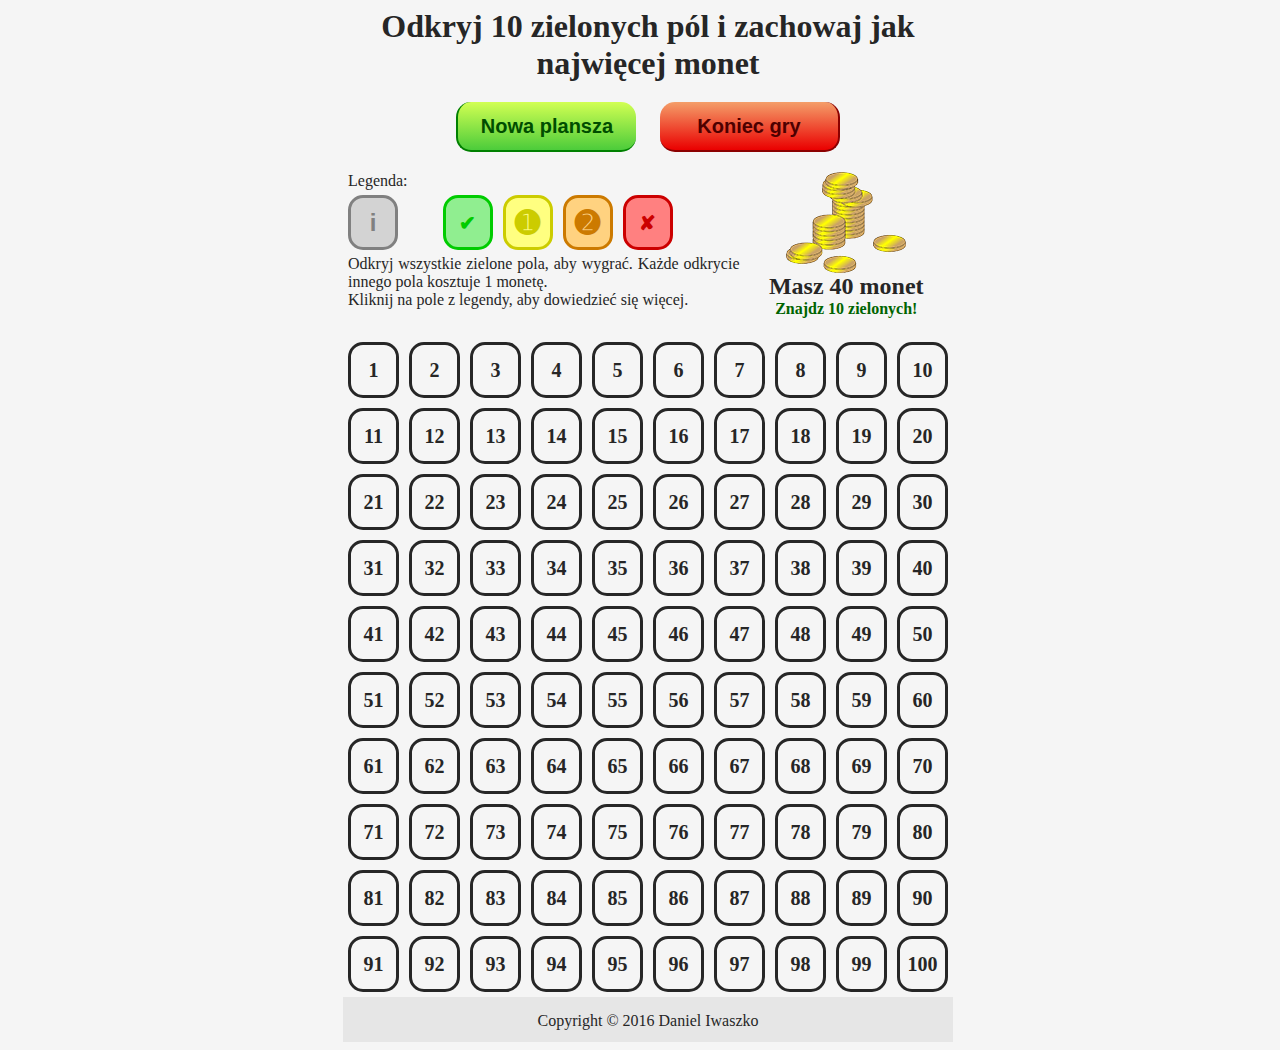
<file: index.html>
<!DOCTYPE html>
<html>
<head>

<!--
- zgadywanie 10 wylosowanych liczb z zakresu od 1 do 100
- przyjecie 4 kolorow w zaleznosci od odleglosci do nastepnej poprawnej liczby (czerwony(3), pomaranczowy(2), zolty(1), zielony(trafiony))
- licznik ile strzalow zostalo oddanych zanim sie odgadlo / jakas grafika np sztabki lub kupka zlota, ktora ubywa z kazdym nietrafionym strzalem
- 100 monet na poczatku (kazde pudlo to -1 moneta)
- mozliwosc wykupienia podpowiedzi, ktora losuje z zakresu pol 2 do 3 podpowiedz - koszt 3? monety
-->

<meta name="description" content="Prosta gra logiczna napisana w języku javascript, w której należy odnaleźć ukryte zielone pola nie tracąc przy tym złota." />
  <meta charset="utf-8" />
  <meta name="viewport" content="width=device-width" />
  <title>Znajdz ukryte liczby i zachowaj złoto!</title>
  <link rel="stylesheet" href="style.css" type="text/css" />
</head>
<body onload="losuje()">
	<div id="container">
		<div id="main">
			<h1 id="high1">Odkryj 10 zielonych pól i zachowaj jak najwięcej monet</h1>
			<div id="buttons">			
				<input type="button" class="actionButton" name="losuj" id="losuj" value="Nowa plansza" onclick="location.reload()" />
				<input type="button" class="actionButton" name="koniec" id="koniec" value="Koniec gry" onclick="potwierdzKoniecGry()" />
			</div>	
			<div id="info">
				<div id="legenda">
					<div id="legendatxt">Legenda:</div>
					<div id="legendabuttons">
						<button type="button" id="key0" class="key" onclick="legenda(0)">i</button>
						<button type="button" id="key1" class="key" onclick="legenda(1)">&#10004;</button>
						<button type="button" id="key2" class="key" onclick="legenda(2)">&#10122;</button>
						<button type="button" id="key3" class="key" onclick="legenda(3)">&#10123;</button>
						<button type="button" id="key4" class="key" onclick="legenda(4)">&#10008;</button>
					</div>
					<div id="opis">Odkryj wszystkie zielone pola, aby wygrać. Każde odkrycie innego pola kosztuje 1 monetę.<br />	   
											   Kliknij na pole z legendy, aby dowiedzieć się więcej.
					</div>
				</div>
				<div id="coins">
					<img id="coinsimg" src="coins_small.png" alt="coins" />
					<div id="licznik"></div>
					<div id="wskaznikzielonych"></div>
				</div>
			</div>
		</div>
		<div id="plansza"></div>
		<div id="footer">Copyright © 2016 Daniel Iwaszko</div>
	</div>
	<script type="text/javascript" src="scripts.js"></script>
</body>
</html>
</file>
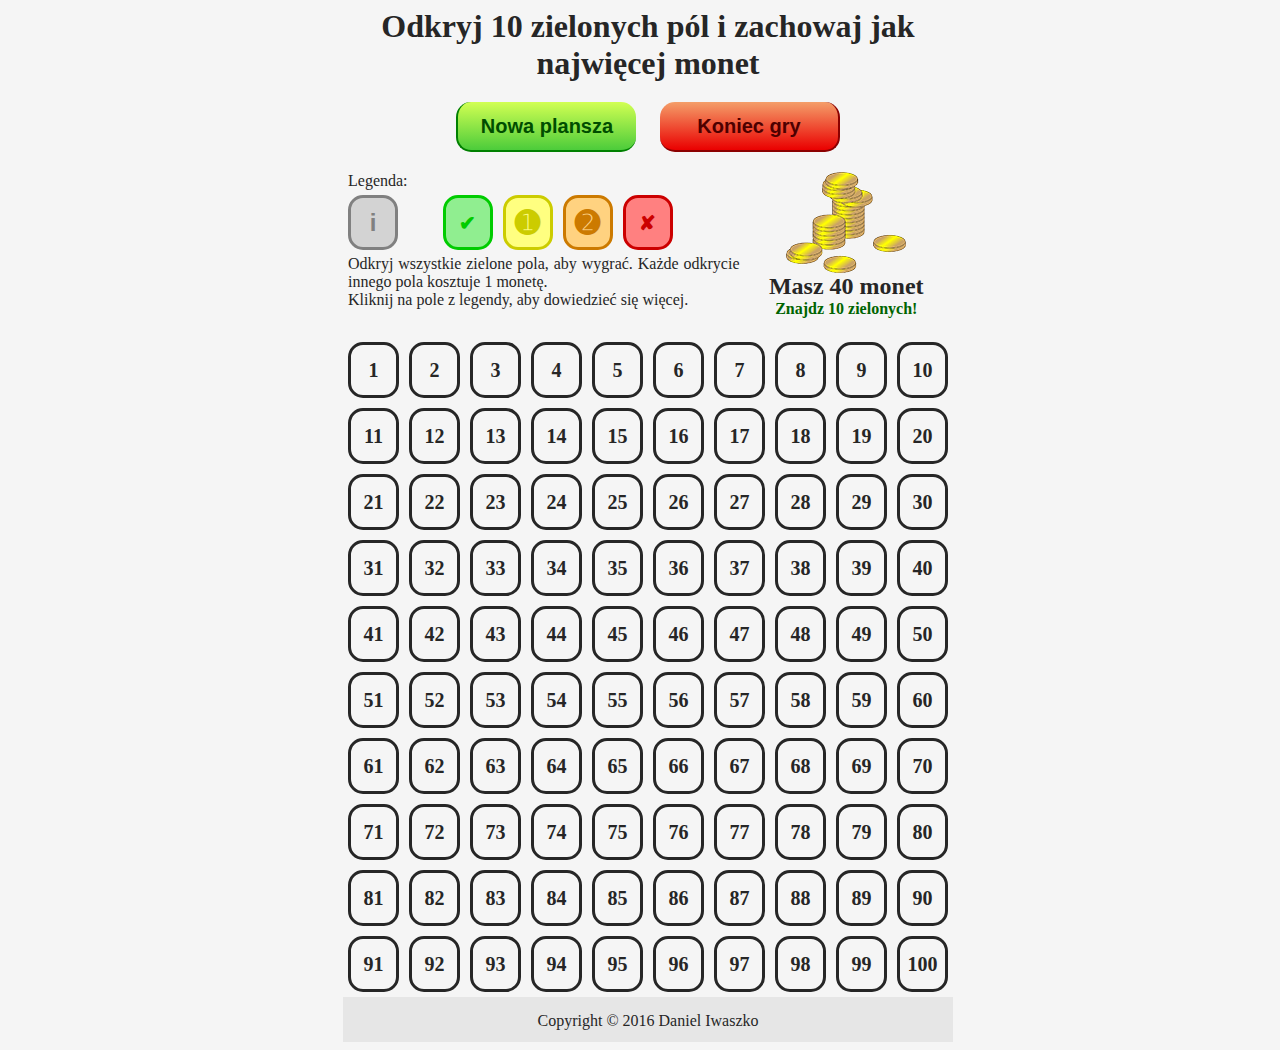
<file: zgadnij liczbeV2.html>
<!DOCTYPE html>
<html>
<head>

<!--
- zgadywanie 5 wylosowanych liczb z zakresu od 1 do 100
- przyjecie 5 kolorow w zaleznosci od odleglosci do nastepnej poprawnej liczby (ciemny czerwony (5<), czerwony(4), jasny czerwony(3), pomaranczowy(2), zolty (1), zielony (trafiony))
- licznik ile strzalow zostalo oddanych zanim sie odgadlo / jakas grafika np sztabki lub kupka zlota, ktora ubywa z kazdym nietrafionym strzalem
- 100 monet na poczatku (kazde pudlo to -1 moneta)
- mozliwosc wykupienia podpowiedzi, ktora losuje z zakresu 2 do 4 podpowiedz - koszt 3? monety
-->

<meta name="description" content="Prosta gra logiczna napisana w języku javascript, w której należy odnaleźć ukryte zielone pola nie tracąc przy tym złota." />
  <meta charset="utf-8" />
  <meta name="viewport" content="width=device-width" />
  <title>Znajdz ukryte liczby i zachowaj złoto!</title>
  <link rel="stylesheet" href="style.css" type="text/css" />
</head>
<body onload="losuje()">
	<div id="container">
		<div id="main">
			<h1 id="high1">Odkryj 10 zielonych pól i zachowaj jak najwięcej monet</h1>
			<div id="buttons">			
				<input type="button" class="actionButton" name="losuj" id="losuj" value="Nowa plansza" onclick="location.reload()" />
				<input type="button" class="actionButton" name="koniec" id="koniec" value="Koniec gry" onclick="potwierdzKoniecGry()" />
			</div>	
			<div id="info">
				<div id="legenda">
					<div id="legendatxt">Legenda:</div>
					<div id="legendabuttons">
						<button type="button" id="key0" class="key" onclick="legenda(0)">i</button>
						<button type="button" id="key1" class="key" onclick="legenda(1)">&#10004;</button>
						<button type="button" id="key2" class="key" onclick="legenda(2)">&#10122;</button>
						<button type="button" id="key3" class="key" onclick="legenda(3)">&#10123;</button>
						<button type="button" id="key4" class="key" onclick="legenda(4)">&#10008;</button>
					</div>
					<div id="opis">Odkryj wszystkie zielone pola, aby wygrać. Każde odkrycie innego pola kosztuje 1 monetę.<br />	   
											   Kliknij na pole z legendy, aby dowiedzieć się więcej.
					</div>
				</div>
				<div id="coins">
					<img id="coinsimg" src="coins_small.png" alt="coins" />
					<div id="licznik"></div>
					<div id="wskaznikzielonych"></div>
				</div>
			</div>
		</div>
		<div id="plansza"></div>
		<div id="footer">Copyright © 2016 Daniel Iwaszko</div>
	</div>
	<script type="text/javascript" src="scripts.js"></script>
</body>
</html>
</file>
<file: style.css>
body{
	color: #262626;
	background: WhiteSmoke;
	width:100%;
}

#high1{
	width: 100%;
    margin: 0 auto; 
	text-align:center;
}

#plansza{
	width: 610px;
    margin: auto; 
	right: 0;
	left: 0;
	-webkit-touch-callout: none; /* iOS Safari */
    -webkit-user-select: none; /* Chrome/Safari/Opera */
    -khtml-user-select: none; /* Konqueror */
    -moz-user-select: none; /* Firefox */
    -ms-user-select: none; /* Internet Explorer/Edge */
}
#container{
	width: 100%;
    margin: 0 auto; 
}
#main{
	width: 610px;
    margin: auto; 
	right: 0;
	left: 0;	
}
#buttons{
	text-align:center;
    margin: auto; 
	right: 0;
	left: 0;
}
.actionButton{
	height: 50px;
	width: 180px;
	color: black;
    font-weight: bold;
	font-size: 20px;
	border-radius: 15px;
	margin: 20px 10px;
	cursor:pointer;
}
.actionButton:hover{
    transition: 1s; 
	transition-timing-function: ease-in-out;
}
.actionButton:focus{
	outline:0;
}
#info{
	width:610px;
	min-height: 150px;
	margin: auto auto 15px auto; 
}
#legendatxt{
	margin-left: 5px;
}
#legenda{
	float:left;
	height:80px;
	width:65%;
}
#legendabuttons{
	width:100%;
	margin: auto;
	float: left;	
}
.key:hover{
	color: #4d4d4d !important;
	border: solid #4d4d4d 3px !important;
	
}
.key:focus{
	color:black !important;
	border: solid black 3px !important;
	outline:0;
	cursor:default;
}
.key{
	font-size: 20px;
	font-weight: bold;
	height: 55px;
	width: 50px;
	border: #262626 solid 3px;
	border-radius: 15px;
	padding: 5px;
	margin: 5px;
	float: left;
	text-align: center;
	vertical-align: middle;
	cursor:pointer;
    transition: 1s; 	
}
#key0{
	border-color: #808080; 
	background: lightgrey; 
	color: #808080;
	font-size: 1.5rem;
	margin-right: 10%;
}
#key1{
	border-color: #00cc00; 
	background: lightgreen; 
	color: #00cc00;
}
#key2{
	border-color: #cccc00; 
	background: #ffff80; 
	font-size: 30px; 
	color: #cccc00;
}
#key3{
	border-color: #cc7a00;
	background: #ffd280; 
	font-size: 30px; 
	color: #cc7a00;
}

#key4{
	border-color: #cc0000; 
	background: #ff8080; 
	color: #cc0000;
}
#key5{
	border-color: #808080; 
	background: lightgrey; 
	color: #808080;
	font-size: 1.5rem;
	margin-left: 10%;
}
#opis{
	margin-left:5px;
	text-align: justify;
}
#coins{
	width:35%;
	margin: auto;
	float:left;	
}
#coinsimg{
    display: block;
    margin-left: auto;
    margin-right: auto;
}
#licznik{
	text-align:center;
	font-weight: bold;
	font-size: 1.5rem;
}
#wskaznikzielonych{
	text-align:center;
	font-weight: bold;
	color: darkgreen;
	font-size: 1rem;
}
#losuj{
	color: #004d00;
	border: solid green;
	border-width: 0px 0px 2px 2px;

		/* Permalink - use to edit and share this gradient: http://colorzilla.com/gradient-editor/#d2ff52+0,4ccc3b+100 */
	background: #d2ff52; /* Old browsers */
	background: -moz-linear-gradient(top, #d2ff52 0%, #4ccc3b 100%); /* FF3.6-15 */
	background: -webkit-linear-gradient(top, #d2ff52 0%,#4ccc3b 100%); /* Chrome10-25,Safari5.1-6 */
	background: linear-gradient(to bottom, #d2ff52 0%,#4ccc3b 100%); /* W3C, IE10+, FF16+, Chrome26+, Opera12+, Safari7+ */
}
#losuj:hover{
	color: #e6ffe6;
	background: #4ccc3b;
	border: solid lightgreen;
	border-width: 0px 0px 2px 2px;
}
#koniec{
	color: #4d0000;
	border: solid darkred;
	border-width: 0px 2px 2px 0px;

		/* Permalink - use to edit and share this gradient: http://colorzilla.com/gradient-editor/#f49e69+0,ea0000+100 */
	background: #f49e69; /* Old browsers */
	background: -moz-linear-gradient(top, #f49e69 0%, #ea0000 100%); /* FF3.6-15 */
	background: -webkit-linear-gradient(top, #f49e69 0%,#ea0000 100%); /* Chrome10-25,Safari5.1-6 */
	background: linear-gradient(to bottom, #f49e69 0%,#ea0000 100%); /* W3C, IE10+, FF16+, Chrome26+, Opera12+, Safari7+ */
}
#koniec:hover{
	color: #ffe6e6;	
	background: #ea0000;
	border: solid #ff8080;
	border-width: 0px 2px 2px 0px;
}
.wliczby{
	font-size: 20px;
	font-weight: bold;
	height: 40px;
	width: 35px;
	border: #262626 solid 3px;
	border-radius: 15px;
	padding: 5px;
	margin: 5px;
	float: left;
	text-align: center;
	vertical-align: middle;
	cursor:pointer;
    -webkit-transition: 1s; 
	-moz-transform:1s; 
  
	/* Internet Explorer 10 */
	display:-ms-flexbox;
	-ms-flex-pack:center;
	-ms-flex-align:center;

	/* Firefox */
	display:-moz-box;
	-moz-box-pack:center;
	-moz-box-align:center;

	/* Safari, Opera, and Chrome */
	display:-webkit-box;
	-webkit-box-pack:center;
	-webkit-box-align:center;
}

.wliczby:hover{
	border: black solid 3px;
	background: lightgrey;
	color: black;
}
.wliczby:not(:focus):hover {
	-moz-transform:rotateY(0deg);
	-moz-transition-timing-function: ease-in-out;
}
.wliczby:focus {
	-moz-transform:rotateY(360deg);
}
#footer{
	height: 30px;
	margin-top: 10px;
	padding-top: 15px;
	text-align: center;
	background: #e6e6e6;
	width: 610px;
    margin: auto; 
	right: 0;
	left: 0;	
}
</file>
